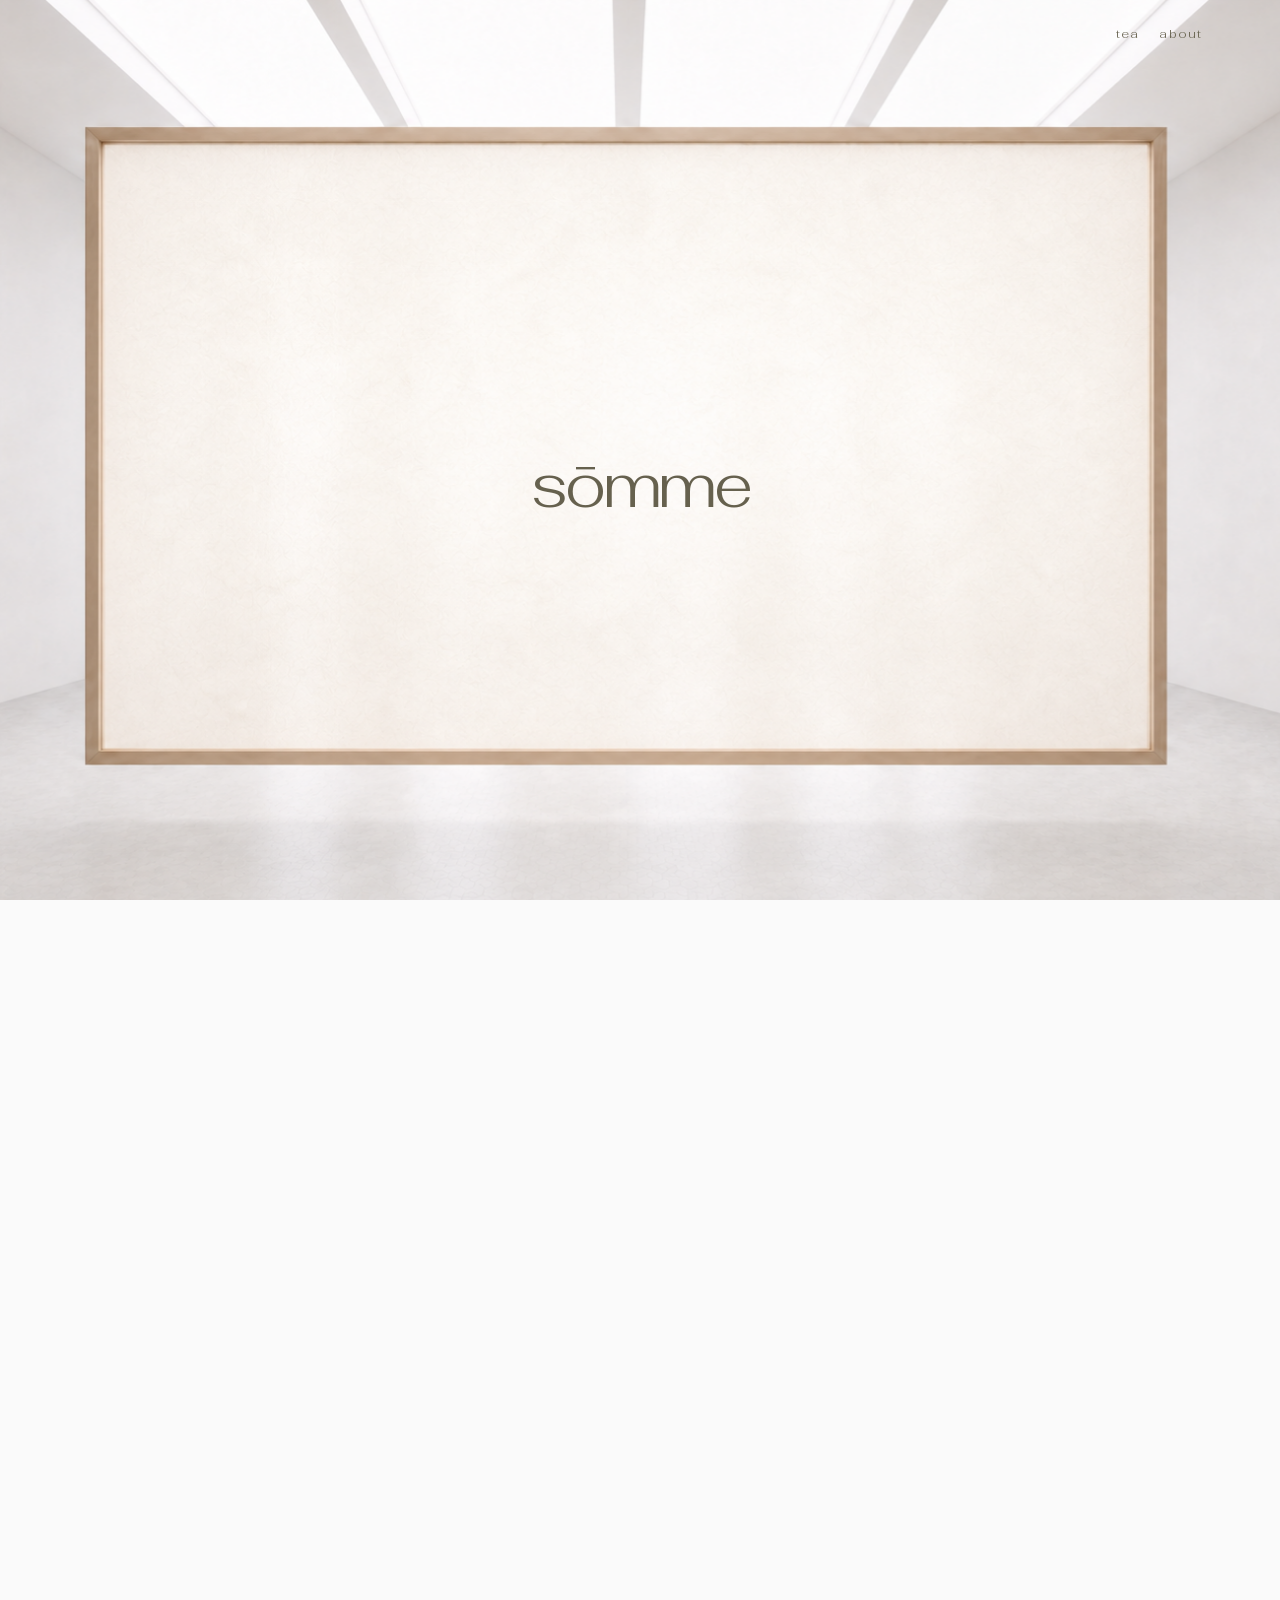
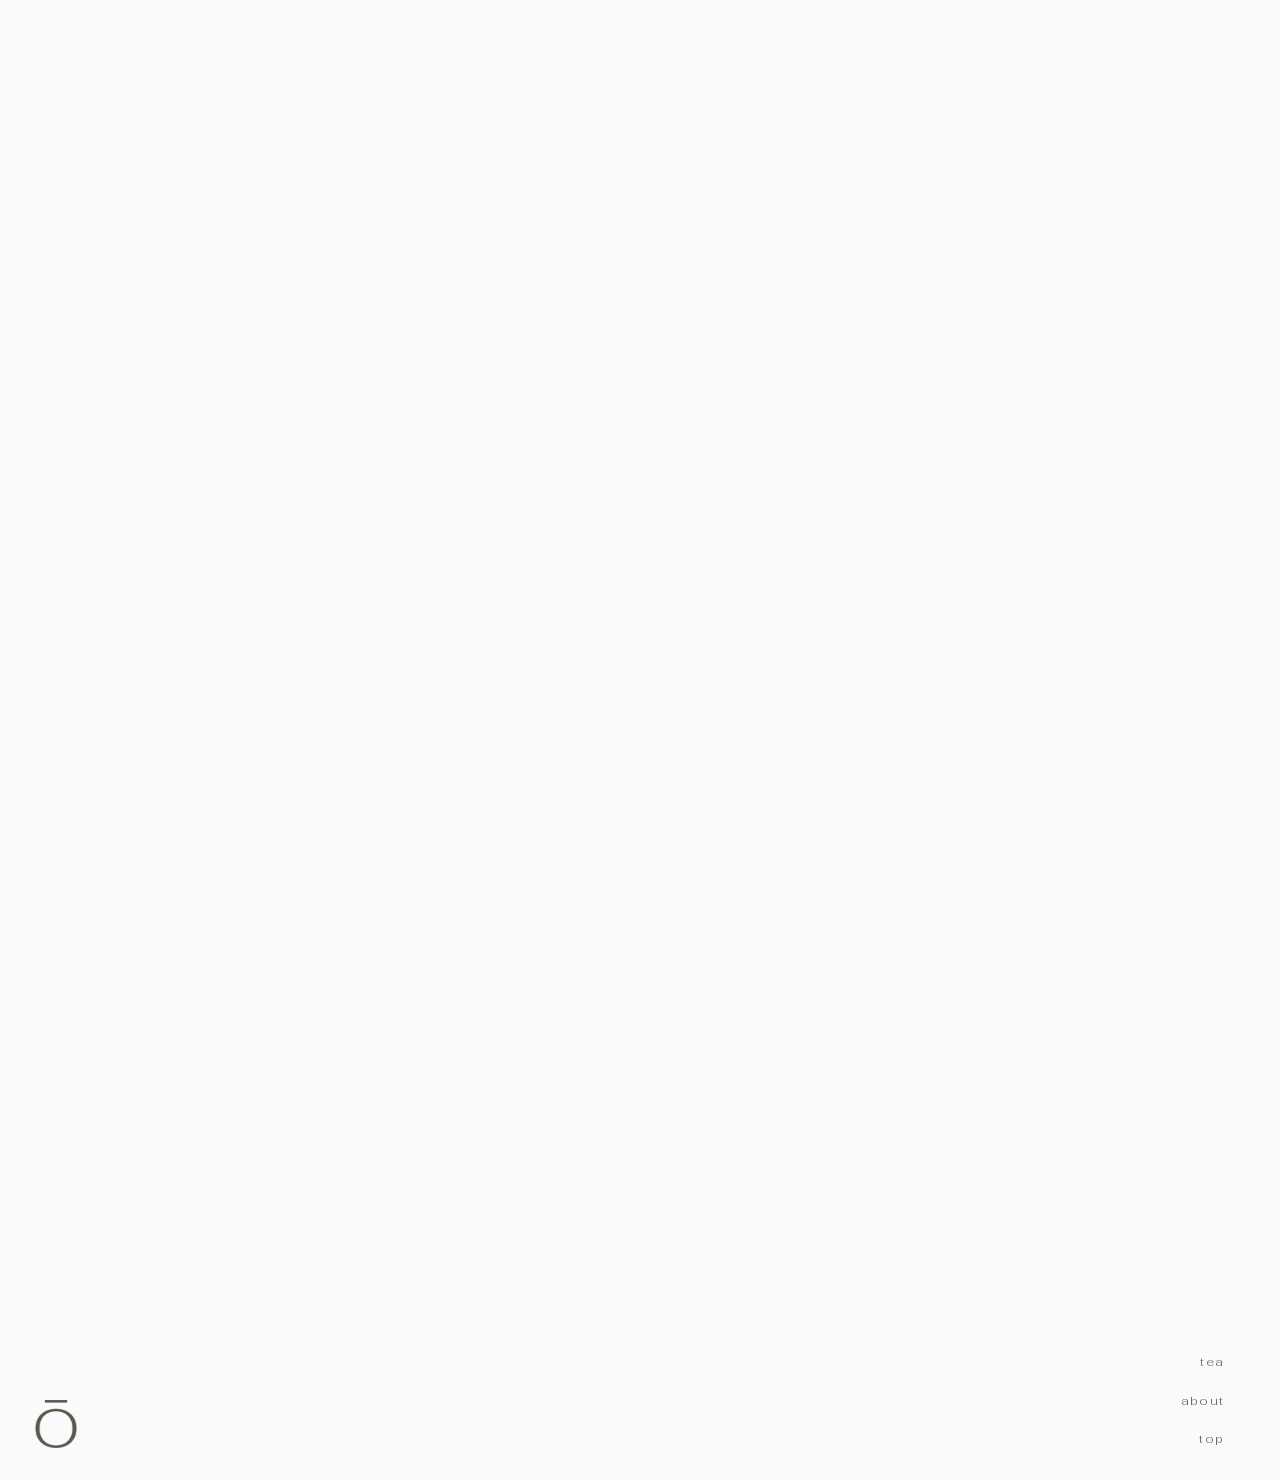
<file: index.html>
<!doctype html>
<html lang="en">
  <head>
    <meta charset="UTF-8" />
    <meta name="viewport" content="width=device-width, initial-scale=1.0" />
    <title>sōmme | arrive to yourself through the senses</title>
    <meta name="description" content="" />
    <link rel="icon" type="image/png" href="/sites/somme/assets/images/favicon.png" />
    <link rel="stylesheet" href="./foundation/shared/styles/base.css" />
    <link rel="stylesheet" href="./foundation/shared/styles/sections/immersive-brand.css" />
    <link rel="stylesheet" href="./foundation/shared/styles/sections/editorial-home.css" />
    <link rel="stylesheet" href="./sites/somme/styles.css" />
  </head>
  <body>
    <div id="app"></div>
    <script type="module" src="./script.js"></script>
  </body>
</html>
</file>
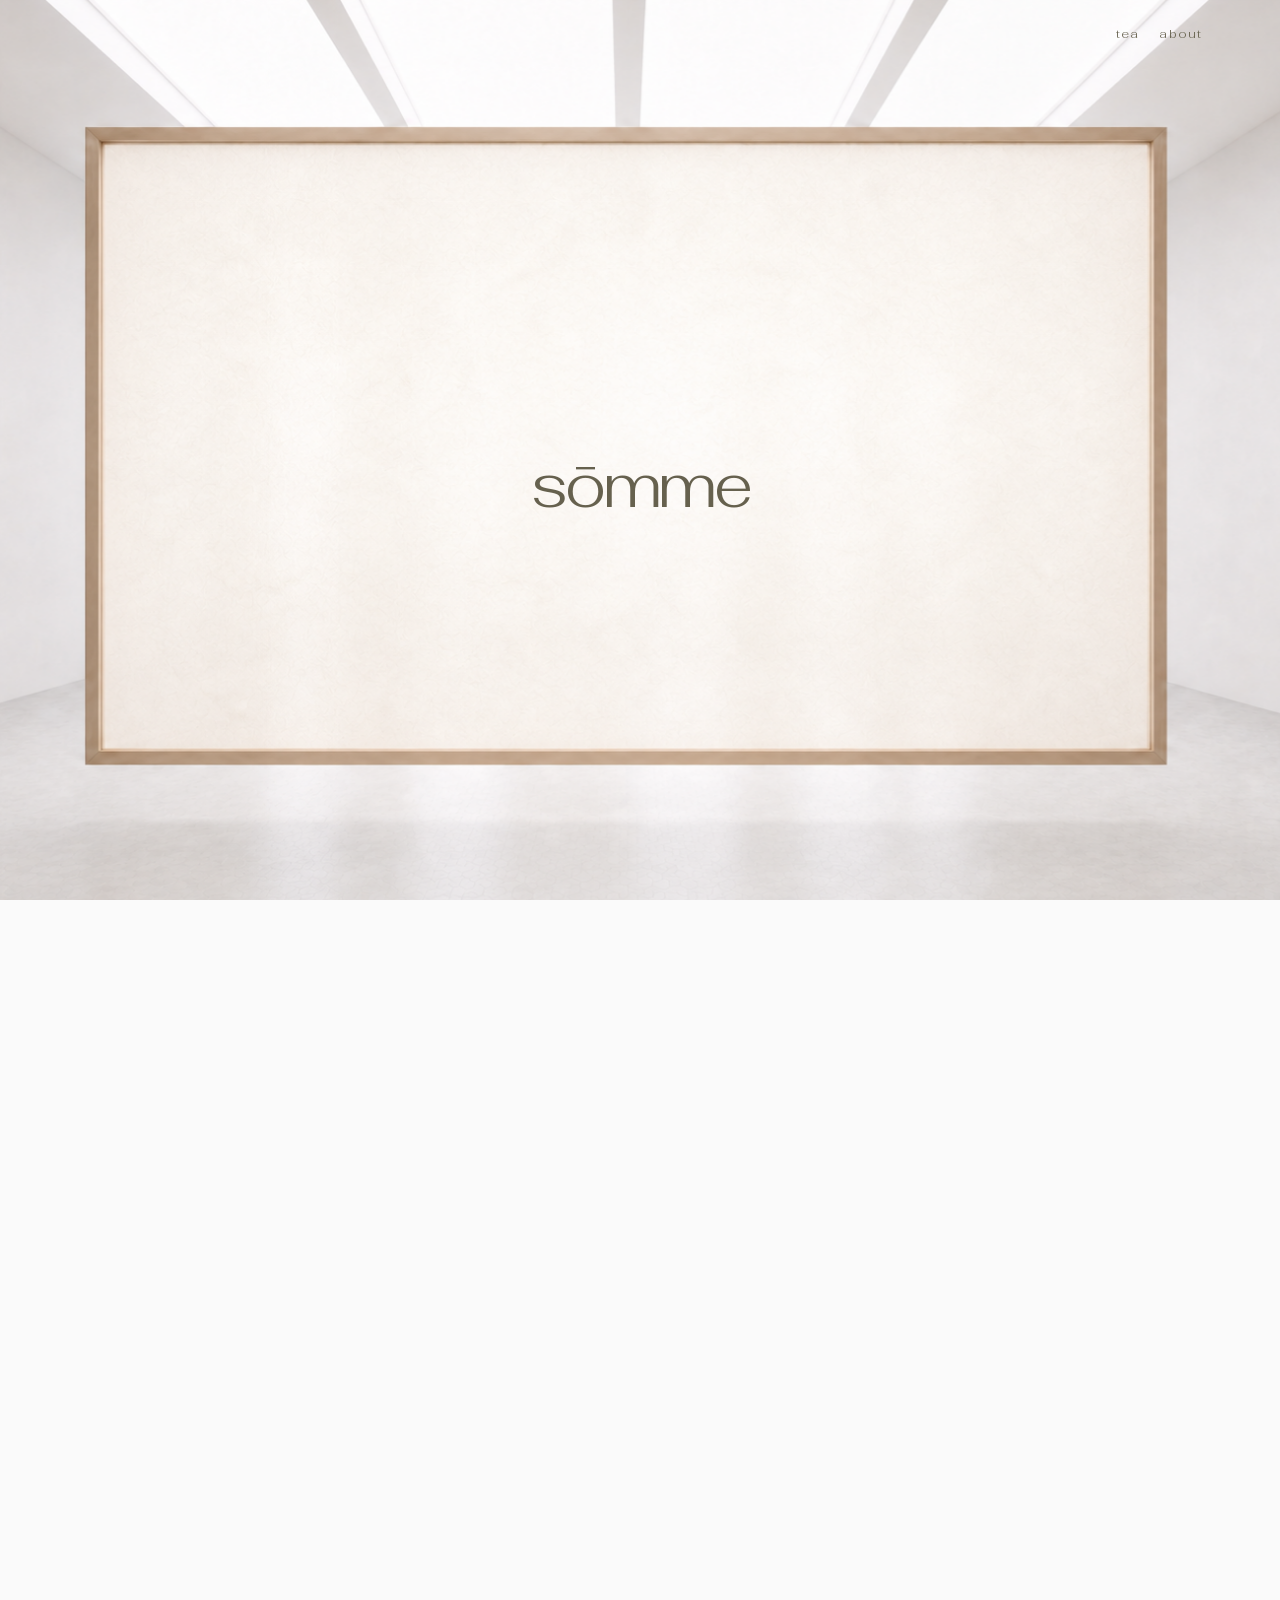
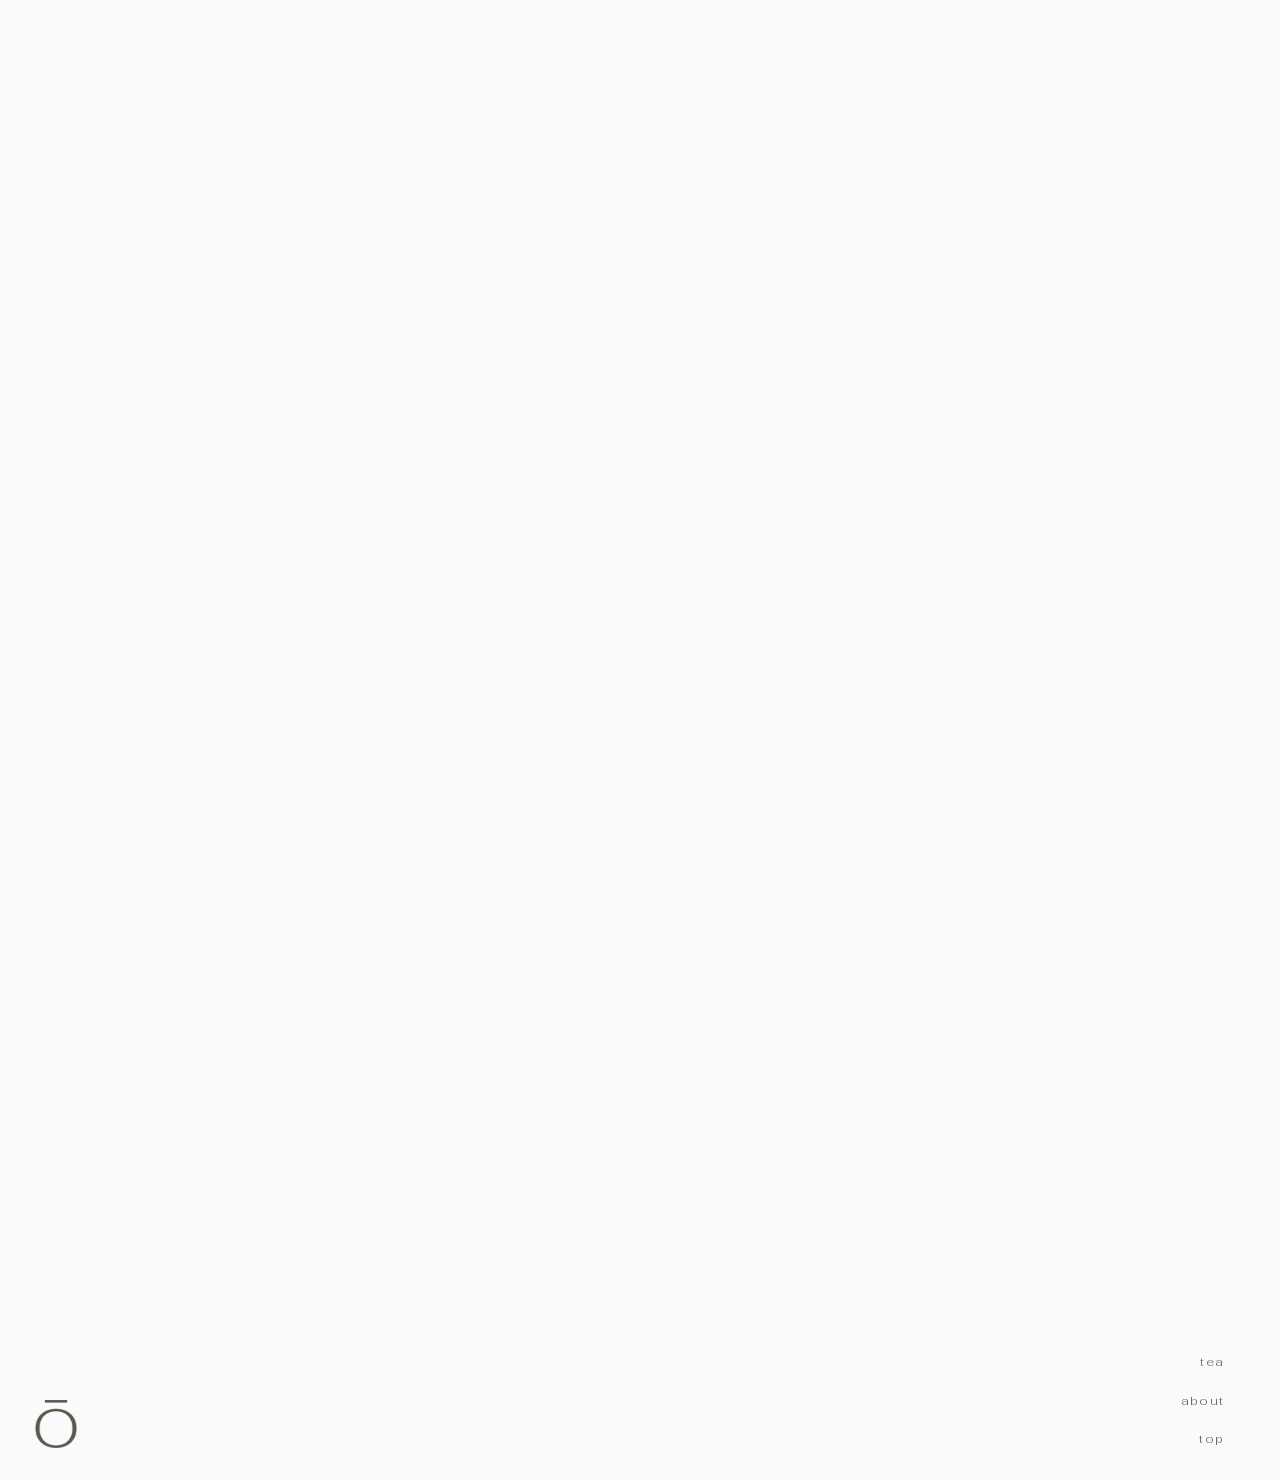
<file: sites/somme/index.html>
<!doctype html>
<html lang="en">
  <head>
    <meta charset="UTF-8" />
    <meta name="viewport" content="width=device-width, initial-scale=1.0" />
    <title>sōmme | arrive to yourself through the senses</title>
    <meta name="description" content="" />
    <link rel="icon" type="image/png" href="./assets/images/favicon.png" />
    <link rel="stylesheet" href="../../foundation/shared/styles/base.css" />
    <link
      rel="stylesheet"
      href="../../foundation/shared/styles/sections/immersive-brand.css"
    />
    <link
      rel="stylesheet"
      href="../../foundation/shared/styles/sections/editorial-home.css"
    />
    <link rel="stylesheet" href="./styles.css" />
  </head>
  <body>
    <div id="app"></div>
    <script type="module" src="./script.js"></script>
  </body>
</html>
</file>
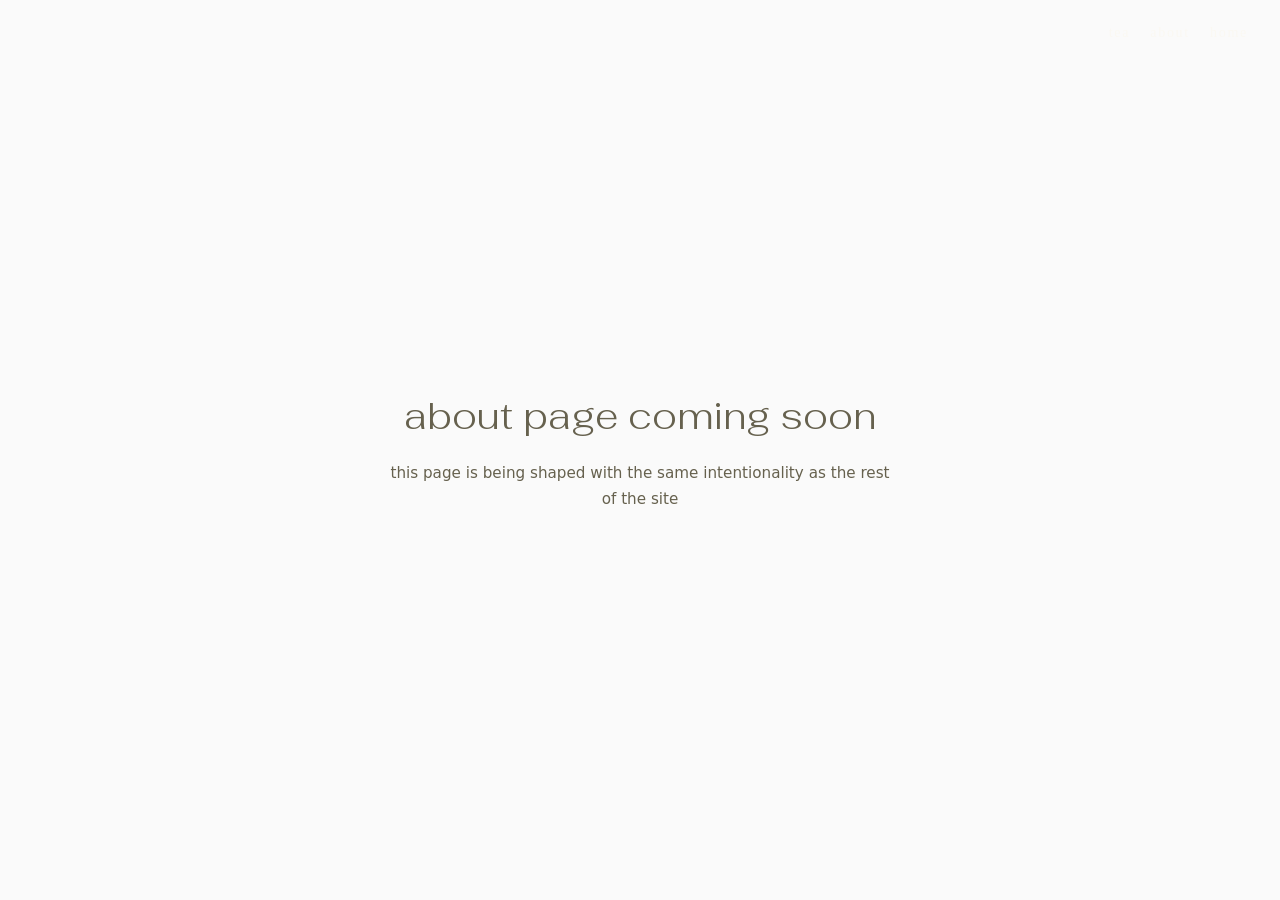
<file: about.html>
<!doctype html>
<html lang="en">
  <head>
    <meta charset="UTF-8" />
    <meta name="viewport" content="width=device-width, initial-scale=1.0" />
    <title>about | sōmme</title>
    <meta name="description" content="" />
    <link rel="icon" type="image/png" href="/sites/somme/assets/images/favicon.png" />
    <link rel="stylesheet" href="./foundation/shared/styles/base.css" />
    <link rel="stylesheet" href="./foundation/shared/styles/sections/immersive-brand.css" />
    <link rel="stylesheet" href="./sites/somme/styles.css" />
    <style>
      body {
        background: #fafafa;
        color: #66614e;
      }

      .about-shell {
        min-height: 100svh;
        display: grid;
        place-items: center;
        padding: 0 clamp(1rem, 2.5vw, 2rem);
      }

      .about-copy {
        max-width: 32rem;
        text-align: center;
      }

      .about-title {
        margin: 0 0 1rem;
        font-family: 'Fahkwang', serif;
        font-size: clamp(1.6rem, 3vw, 2.4rem);
        font-weight: 300;
      }

      .about-body {
        margin: 0;
        font-size: 0.95rem;
        line-height: 1.7;
      }
    </style>
  </head>
  <body>
    <header class="site-header site-header-nav-only">
      <nav class="site-nav" aria-label="Primary">
        <a href="/products/sensual.html">tea</a>
        <a href="/about.html">about</a>
        <a href="/#top">home</a>
      </nav>
    </header>
    <main class="about-shell">
      <section class="about-copy">
        <h1 class="about-title">about page coming soon</h1>
        <p class="about-body">this page is being shaped with the same intentionality as the rest of the site</p>
      </section>
    </main>
  </body>
</html>
</file>
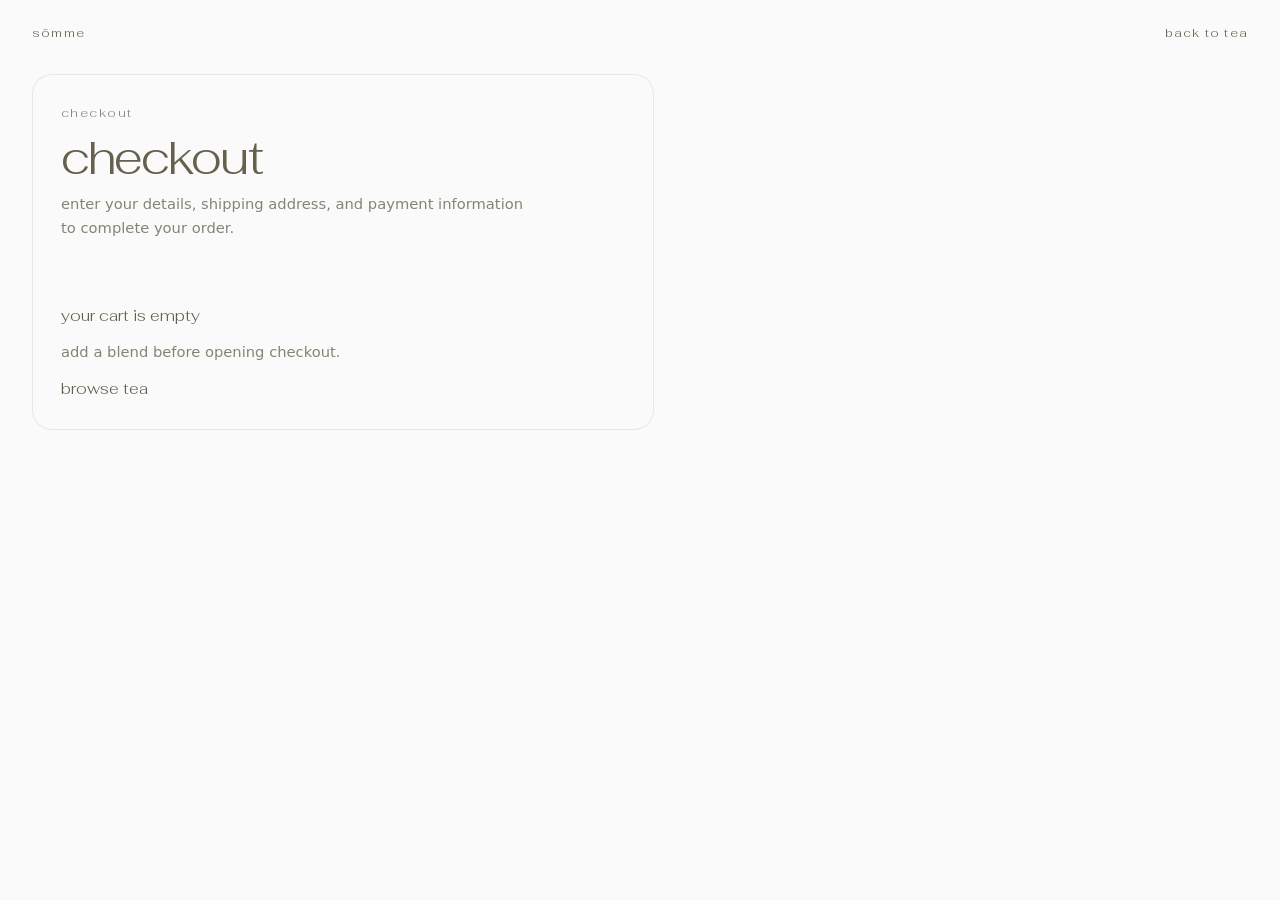
<file: checkout.html>
<!doctype html>
<html lang="en">
  <head>
    <meta charset="UTF-8" />
    <meta name="viewport" content="width=device-width, initial-scale=1.0" />
    <title>checkout | sōmme</title>
    <meta name="description" content="checkout for sōmme" />
    <link rel="icon" type="image/png" href="/sites/somme/assets/images/favicon.png" />
    <link rel="stylesheet" href="./foundation/shared/styles/base.css" />
    <link rel="stylesheet" href="./sites/somme/styles.css" />
    <link rel="stylesheet" href="./sites/somme/checkout.css" />
    <script src="https://web.squarecdn.com/v1/square.js"></script>
  </head>
  <body>
    <div id="app"></div>
    <script type="module" src="./checkout.js"></script>
  </body>
</html>
</file>
<file: foundation/shared/styles/base.css>
:root {
  --page-pad: clamp(1rem, 2.5vw, 2rem);
  --color-page-bg: #fafafa;
  --color-text-primary: #faf8f2;
  --color-text-soft: rgba(250, 248, 242, 0.78);
  --font-body: system-ui, sans-serif;
  --font-display: Georgia, serif;
  --header-height: 4.75rem;
  --hero-scroll-length: 2200svh;
  --hero-tagline-size: clamp(0.95rem, 1.8vw, 1.2rem);
  --background-overlay:
    linear-gradient(180deg, rgba(19, 23, 17, 0.44) 0%, rgba(19, 23, 17, 0.3) 40%, rgba(19, 23, 17, 0.56) 100%),
    rgba(126, 135, 109, 0.12);
  --logo-filter: none;
  --nav-font-size: 0.88rem;
  --nav-letter-spacing: 0.12em;
}

*,
*::before,
*::after {
  box-sizing: border-box;
}

html,
body {
  margin: 0;
  min-height: 100%;
}

body {
  background: var(--color-page-bg);
  color: var(--color-text-primary);
  font-family: var(--font-body);
  line-height: 1.5;
  -webkit-font-smoothing: antialiased;
  text-rendering: optimizeLegibility;
}

img {
  display: block;
  max-width: 100%;
}

a {
  color: inherit;
}
</file>
<file: foundation/shared/styles/sections/immersive-brand.css>
.background-stage {
  position: fixed;
  inset: 0;
  z-index: -2;
  overflow: hidden;
}

.background-image,
.background-overlay,
.background-fade {
  position: absolute;
  inset: 0;
  width: 100%;
  height: 100%;
}

.background-image {
  object-fit: cover;
  transform: scale(1.03);
}

.background-overlay {
  background: var(--background-overlay);
}

.background-fade {
  background: var(--color-page-bg);
  opacity: 0;
  transition: opacity 120ms linear;
}

.site-header,
.site-footer {
  position: relative;
  z-index: 4;
}

.site-shell {
  width: 100vw;
  overflow: hidden;
}

.site-frame {
  width: 100vw;
  transition: width 520ms ease;
}

.site-shell.is-cart-open .site-frame {
  width: calc(100vw - var(--cart-drawer-width, min(25rem, 36vw)));
}

.site-header {
  position: fixed;
  inset: 0 0 auto 0;
  display: flex;
  justify-content: flex-end;
  padding: 1.35rem var(--page-pad);
  transition: width 520ms ease;
  transition-property: width, right;
}

.site-shell.is-cart-open .site-header {
  width: calc(100vw - var(--cart-drawer-width, min(25rem, 36vw)));
  right: var(--cart-drawer-width, min(25rem, 36vw));
}

.site-nav,
.footer-copy {
  display: flex;
  gap: 1.25rem;
}

.site-nav a,
.footer-copy a {
  font-family: var(--font-display);
  font-weight: 300;
  font-size: var(--nav-font-size);
  letter-spacing: var(--nav-letter-spacing);
  text-transform: lowercase;
  text-decoration: none;
  transition: color 420ms ease;
}

.site-header {
  color: var(--color-text-primary);
}

.site-header.is-on-light {
  color: #fafafa;
}

.site-nav a {
  color: inherit;
}

.site-header-controls {
  display: flex;
  align-items: center;
  gap: 1.25rem;
}

.site-cart-link {
  position: relative;
  width: 1.6rem;
  height: 1.6rem;
  display: grid;
  place-items: center;
  opacity: 0;
  visibility: hidden;
  transform: translateY(0.18rem);
  transition: opacity 320ms ease, transform 320ms ease, visibility 320ms linear;
}

.site-cart-link.is-visible {
  opacity: 1;
  visibility: visible;
  transform: translateY(0);
}

.site-cart-link:focus,
.site-cart-link:focus-visible {
  outline: none;
  box-shadow: none;
}

.site-cart-icon {
  width: 1rem;
  height: 1rem;
  object-fit: contain;
}

.site-cart-count {
  position: absolute;
  top: -0.18rem;
  right: -0.26rem;
  min-width: 0.9rem;
  height: 0.9rem;
  padding: 0 0.16rem;
  display: grid;
  place-items: center;
  border-radius: 999px;
  background: var(--color-text-primary);
  color: var(--color-page-bg);
  font-family: var(--font-body);
  font-size: 0.58rem;
  line-height: 1;
}

.cart-drawer {
  position: fixed;
  inset: 0 0 0 auto;
  width: var(--cart-drawer-width, min(25rem, 36vw));
  display: grid;
  grid-template-rows: auto 1fr auto;
  padding: 1.35rem var(--page-pad) 1.5rem;
  background: #fafafa;
  border-left: 1px solid rgba(102, 97, 78, 0.12);
  transform: translateX(100%);
  transition: transform 520ms ease;
  z-index: 5;
}

.site-shell.is-cart-open .cart-drawer {
  transform: translateX(0);
}

.cart-drawer-header,
.cart-drawer-footer,
.cart-drawer-item,
.cart-drawer-item-controls {
  display: flex;
  align-items: center;
}

.cart-drawer-header,
.cart-drawer-footer {
  justify-content: space-between;
  gap: 1rem;
  flex-wrap: wrap;
}

.cart-drawer-title,
.cart-drawer-subtotal-label,
.cart-drawer-subtotal-value,
.cart-drawer-item-title,
.cart-drawer-item-meta,
.cart-drawer-item-price,
.cart-drawer-close,
.cart-drawer-quantity-button,
.cart-drawer-checkout,
.cart-drawer-quantity,
.cart-drawer-empty {
  margin: 0;
  font-family: var(--font-display);
  font-weight: 300;
  color: inherit;
  text-transform: lowercase;
}

.cart-drawer-title {
  font-size: 1rem;
}

.cart-drawer-close,
.cart-drawer-quantity-button,
.cart-drawer-checkout {
  border: 0;
  padding: 0;
  background: transparent;
  cursor: pointer;
}

.cart-drawer-body {
  min-height: 0;
  padding: 2rem 0;
  overflow-y: auto;
}

.cart-drawer-items {
  display: grid;
  gap: 1rem;
}

.cart-drawer-empty {
  color: var(--color-text-soft);
}

.cart-drawer-item {
  align-items: flex-start;
  gap: 0.9rem;
}

.cart-drawer-item-image {
  width: 3.8rem;
  height: 5rem;
  object-fit: contain;
  flex: 0 0 auto;
}

.cart-drawer-item-body {
  display: grid;
  gap: 0.35rem;
  flex: 1 1 auto;
  min-width: 0;
}

.cart-drawer-item-header {
  display: flex;
  align-items: baseline;
  justify-content: space-between;
  gap: 0.75rem;
}

.cart-drawer-item-title {
  font-size: 0.95rem;
}

.cart-drawer-item-meta {
  font-size: 0.78rem;
  color: var(--color-text-soft);
}

.cart-drawer-item-price {
  font-size: 0.84rem;
  text-align: right;
  white-space: nowrap;
}

.cart-drawer-item-controls {
  gap: 0.55rem;
}

.cart-drawer-quantity-button,
.cart-drawer-quantity {
  font-size: 0.82rem;
}

.cart-drawer-checkout {
  font-family: var(--font-display);
  font-weight: 300;
  font-size: 0.92rem;
  letter-spacing: 0;
  text-transform: lowercase;
  text-decoration: underline;
  text-underline-offset: 0.16em;
}

.cart-drawer-checkout:disabled {
  opacity: 0.4;
  cursor: default;
}

.viewport-stage {
  position: fixed;
  inset: 0;
  z-index: 2;
  pointer-events: none;
}

.stage-layer {
  position: absolute;
  inset: 0;
  display: grid;
  place-items: center;
  padding: 0 var(--page-pad);
  opacity: 0;
}

.hero-content {
  display: grid;
  justify-items: center;
  gap: 1.35rem;
  width: min(100%, 48rem);
  text-align: center;
}

.hero-logo {
  width: min(30rem, 58vw);
  filter: var(--logo-filter);
}

.hero-tagline {
  margin: 0;
  font-size: var(--hero-tagline-size);
  letter-spacing: 0.08em;
  text-transform: lowercase;
  color: var(--color-text-soft);
}

.scroll-track {
  position: relative;
}

.hero-track {
  min-height: var(--hero-scroll-length);
}

.site-footer {
  display: flex;
  align-items: end;
  justify-content: flex-end;
  min-height: 75svh;
  padding: 0 var(--page-pad) 2rem;
}

.footer-copy {
  flex-direction: column;
  align-items: flex-end;
}

.footer-favicon {
  position: absolute;
  left: var(--page-pad);
  bottom: 2rem;
  width: clamp(1.9rem, 4vw, 3rem);
  height: auto;
  object-fit: contain;
}

@media (max-width: 820px) {
  :root {
    --header-height: 4rem;
  }

  .site-header {
    padding-top: 1.1rem;
  }

  .site-nav,
  .footer-copy {
    gap: 0.8rem;
  }

  .site-header-controls {
    gap: 0.8rem;
  }

  :root {
    --cart-drawer-width: min(22rem, 88vw);
  }

  .hero-logo {
    width: min(19rem, 72vw);
  }

  .site-footer {
    padding-bottom: 1.35rem;
  }

  .footer-favicon {
    bottom: 1.35rem;
  }
}

@media (prefers-reduced-motion: reduce) {
  .viewport-stage {
    position: relative;
    display: block;
    pointer-events: auto;
  }

  .stage-layer {
    position: relative;
    inset: auto;
    opacity: 1 !important;
    min-height: 100svh;
    padding: calc(var(--header-height) + 3rem) var(--page-pad) 3rem;
  }

  .hero-track {
    min-height: auto;
    padding-bottom: 5rem;
  }
}
</file>
<file: foundation/shared/styles/sections/editorial-home.css>
main {
  position: relative;
  z-index: 3;
}

.page-section {
  position: relative;
}

.section-shell {
  width: calc(100% - (var(--page-pad) * 2));
  margin: 0 auto;
}

.surface-panel {
  border: 1px solid rgba(245, 242, 234, 0.16);
  background: rgba(18, 19, 17, 0.38);
  box-shadow: 0 24px 90px rgba(7, 8, 7, 0.18);
  backdrop-filter: blur(12px);
}

.section-eyebrow {
  margin: 0 0 0.9rem;
  font-family: var(--font-display);
  font-size: 0.82rem;
  font-weight: 300;
  letter-spacing: 0.14em;
  text-transform: lowercase;
  color: var(--color-text-soft);
}

.section-title,
.card-title,
.aside-title {
  margin: 0;
  font-family: var(--font-display);
  font-weight: 300;
  line-height: 1.02;
}

.section-title {
  font-size: clamp(2.45rem, 6vw, 5.75rem);
  letter-spacing: -0.03em;
}

.section-body,
.card-body,
.hero-detail-value,
.detail-list li,
.footer-note,
.footer-brand {
  margin: 0;
  font-size: clamp(0.98rem, 1.6vw, 1.12rem);
  line-height: 1.7;
  color: var(--color-text-soft);
}

.button-row {
  display: flex;
  flex-wrap: wrap;
  gap: 0.85rem;
}

.button-link {
  display: inline-flex;
  align-items: center;
  justify-content: center;
  min-height: 3rem;
  padding: 0.8rem 1.3rem;
  border-radius: 999px;
  text-decoration: none;
  transition:
    transform 180ms ease,
    background-color 180ms ease,
    border-color 180ms ease,
    color 180ms ease;
}

.button-link:hover,
.button-link:focus-visible {
  transform: translateY(-1px);
}

.button-link-primary {
  background: var(--button-bg, #f5f2ea);
  color: var(--button-text, #161713);
}

.button-link-secondary {
  border: 1px solid rgba(245, 242, 234, 0.28);
  background: rgba(245, 242, 234, 0.04);
  color: var(--color-text-primary);
}

.hero-editorial {
  min-height: 100svh;
  padding: calc(var(--header-height) + 3.75rem) 0 4rem;
  display: flex;
  align-items: end;
}

.hero-editorial-shell {
  display: grid;
  grid-template-columns: minmax(0, 1.2fr) minmax(18rem, 0.72fr);
  align-items: end;
  gap: clamp(2rem, 5vw, 4.75rem);
  overflow: hidden;
}

.hero-editorial-intro {
  position: relative;
  z-index: 1;
  display: grid;
  gap: 1.35rem;
  max-width: 44rem;
}

.hero-editorial-background {
  position: absolute;
  inset: 0;
}

.hero-editorial-background-image {
  width: 100%;
  height: 100%;
  object-fit: cover;
  transform: scale(1.03);
}

.hero-brandmark {
  width: min(27rem, 58vw);
  filter: var(--logo-filter);
}

.hero-wordmark {
  margin: 0;
  font-family: var(--font-display);
  font-size: clamp(2.1rem, 6vw, 4.5rem);
  font-weight: 300;
  line-height: 0.92;
  letter-spacing: -0.05em;
  color: var(--color-text-primary);
}

.hero-eyebrow {
  margin-bottom: 0;
}

.hero-tagline-lockup {
  margin-top: -0.15rem;
  white-space: nowrap;
}

.hero-body {
  max-width: 36rem;
}

.hero-editorial-centered {
  align-items: center;
  min-height: 100svh;
  padding: 0;
}

.hero-editorial-centered .hero-editorial-shell {
  position: relative;
  width: 100%;
  margin: 0;
  padding: max(5.5rem, calc(var(--header-height) + 1.5rem)) var(--page-pad) 2rem;
  grid-template-columns: 1fr;
  justify-items: center;
  align-items: center;
  z-index: 1;
  min-height: 100svh;
}

.hero-editorial-centered .hero-editorial-intro {
  justify-items: center;
  text-align: center;
  max-width: 36rem;
  gap: clamp(0.8rem, 2vw, 1.2rem);
}

.hero-editorial-centered .hero-brandmark {
  width: min(16rem, 31vw);
}

.hero-editorial-centered .hero-wordmark {
  font-size: clamp(2rem, 5.5vw, 4rem);
}

.hero-editorial-centered .hero-detail-rail,
.hero-editorial-centered .hero-title,
.hero-editorial-centered .hero-body,
.hero-editorial-centered .button-row {
  display: none;
}

.hero-detail-rail {
  display: grid;
  gap: 1.1rem;
  padding: 1.25rem;
  border-radius: 1.5rem;
}

.hero-detail {
  display: grid;
  gap: 0.25rem;
  padding-top: 0.9rem;
  border-top: 1px solid rgba(245, 242, 234, 0.14);
}

.hero-detail:first-child {
  padding-top: 0;
  border-top: 0;
}

.content-band {
  min-height: 100svh;
  display: flex;
  align-items: center;
  padding: calc(var(--header-height) + 2rem) 0 2rem;
}

.section-intro {
  display: grid;
  gap: 1rem;
  max-width: 40rem;
  margin-bottom: 1.5rem;
}

.split-copy-shell,
.cta-band-shell {
  padding: clamp(1.4rem, 4vw, 2.4rem);
  border-radius: 2rem;
}

.split-copy-shell {
  display: grid;
  grid-template-columns: minmax(0, 1.18fr) minmax(16rem, 0.82fr);
  gap: clamp(1.5rem, 4vw, 3rem);
}

.split-copy-shell-plain {
  padding: 0;
  background: none;
  border: 0;
  box-shadow: none;
  backdrop-filter: none;
}

.split-copy-main {
  display: grid;
  gap: 1rem;
}

.sequence-lines {
  position: relative;
  min-height: clamp(10rem, 18vw, 13rem);
}

.sequence-line {
  position: absolute;
  inset: 0 auto auto 0;
  width: min(100%, 34rem);
  opacity: 0;
  transform: translateY(14px);
  transition:
    opacity 520ms ease,
    transform 520ms ease;
}

.sequence-line.is-active {
  opacity: 1;
  transform: translateY(0);
}

.scroll-sequence-section {
  min-height: calc(max(var(--sequence-line-count), 1) * var(--sequence-step-height, 100svh));
  position: relative;
  z-index: 2;
}

.scroll-sequence-sticky {
  position: sticky;
  top: 0;
  min-height: 100svh;
  display: grid;
  place-items: center;
  padding: calc(var(--header-height) + 2rem) var(--page-pad) 2rem;
}

.scroll-sequence-shell {
  position: relative;
  display: grid;
  place-items: center;
  min-height: 10rem;
  width: min(100%, 52rem);
}

.scroll-sequence-line {
  position: absolute;
  inset: 50% auto auto 50%;
  width: auto;
  max-width: min(100%, 52rem);
  margin: 0;
  font-family: var(--font-display);
  font-size: clamp(1.1rem, 2vw, 1.5rem);
  font-weight: 300;
  line-height: 1.15;
  letter-spacing: -0.03em;
  text-align: center;
  white-space: nowrap;
  overflow-wrap: normal;
  word-break: normal;
  color: var(--color-text-primary);
  opacity: 0;
  transform: translate(-50%, -50%);
  will-change: opacity, transform;
}

.tea-feature-section {
  min-height: calc(max(var(--tea-step-count), 1) * 95svh);
  position: relative;
  overscroll-behavior: contain;
}

.tea-feature-sticky {
  position: sticky;
  top: 0;
  min-height: 100svh;
  display: grid;
  place-items: center;
  padding: 0;
}

.tea-feature-shell {
  display: grid;
  justify-items: center;
  gap: 0;
  width: 100vw;
  margin-left: calc(var(--page-pad) * -1);
  margin-right: calc(var(--page-pad) * -1);
}

.tea-feature-intro {
  display: grid;
  justify-items: center;
}

.tea-card-grid {
  display: flex;
  gap: 0;
  width: 100%;
  align-items: start;
}

.tea-card {
  margin: 0;
  display: grid;
  gap: 0;
  align-content: start;
  flex: 1 1 0;
  min-width: 0;
  opacity: 0;
  position: relative;
  margin-inline: calc(-1.5px * var(--tea-overlap-progress, 0));
  z-index: 1;
  transition: flex-grow 420ms ease;
  will-change: opacity, transform;
}

.tea-card-link {
  color: inherit;
  text-decoration: none;
  cursor: pointer;
}

.tea-card-link:focus-visible {
  outline: 1px solid rgba(250, 250, 250, 0.85);
  outline-offset: -1px;
}

.tea-card-frame {
  width: 100%;
  height: 100svh;
  overflow: hidden;
}

.tea-card-image {
  width: calc(100% + (6px * var(--tea-overlap-progress, 0)));
  height: 100%;
  margin-left: calc(-3px * var(--tea-overlap-progress, 0));
  object-fit: cover;
  transform: scaleX(var(--tea-image-scale, 1));
  transform-origin: center;
}

@media (hover: hover) and (pointer: fine) {
  .tea-feature-section[data-tea-interactive='true'] .tea-card-grid[data-active-card] .tea-card {
    z-index: 1;
  }

  .tea-feature-section[data-tea-interactive='true'] .tea-card-grid[data-active-card='0'] .tea-card:nth-child(1),
  .tea-feature-section[data-tea-interactive='true'] .tea-card-grid[data-active-card='1'] .tea-card:nth-child(2),
  .tea-feature-section[data-tea-interactive='true'] .tea-card-grid[data-active-card='2'] .tea-card:nth-child(3) {
    z-index: 2;
  }

  .tea-feature-section[data-tea-interactive='true'] .tea-card-grid[data-active-card] .tea-card-image {
    transform: scaleX(calc(var(--tea-image-scale, 1) + 0.01));
  }

  .tea-feature-section[data-tea-interactive='true'] .tea-card-grid[data-active-card='0'] .tea-card:nth-child(1) {
    flex-grow: 1.05;
  }

  .tea-feature-section[data-tea-interactive='true'] .tea-card-grid[data-active-card='0'] .tea-card:nth-child(2),
  .tea-feature-section[data-tea-interactive='true'] .tea-card-grid[data-active-card='0'] .tea-card:nth-child(3) {
    flex-grow: 0.975;
  }

  .tea-feature-section[data-tea-interactive='true'] .tea-card-grid[data-active-card='1'] .tea-card:nth-child(2) {
    flex-grow: 1.05;
  }

  .tea-feature-section[data-tea-interactive='true'] .tea-card-grid[data-active-card='1'] .tea-card:nth-child(1),
  .tea-feature-section[data-tea-interactive='true'] .tea-card-grid[data-active-card='1'] .tea-card:nth-child(3) {
    flex-grow: 0.975;
  }

  .tea-feature-section[data-tea-interactive='true'] .tea-card-grid[data-active-card='2'] .tea-card:nth-child(3) {
    flex-grow: 1.05;
  }

  .tea-feature-section[data-tea-interactive='true'] .tea-card-grid[data-active-card='2'] .tea-card:nth-child(1),
  .tea-feature-section[data-tea-interactive='true'] .tea-card-grid[data-active-card='2'] .tea-card:nth-child(2) {
    flex-grow: 0.975;
  }
}

.tea-card-name,
.tea-blend-link {
  margin: 0;
  font-size: clamp(0.92rem, 1.4vw, 1.04rem);
  line-height: 1.4;
  letter-spacing: 0.04em;
  color: #fafafa;
}

.tea-blend-detail {
  display: grid;
  justify-items: center;
  gap: 0.8rem;
  max-width: 30rem;
  text-align: center;
  opacity: 0;
  transform: translateY(18px);
  will-change: opacity, transform;
}

.tea-blend-name {
  margin: 0;
  font-family: var(--font-display);
  font-size: clamp(1.8rem, 4vw, 3rem);
  font-weight: 300;
  line-height: 1.02;
  color: #fafafa;
}

.tea-blend-body {
  max-width: 28rem;
  color: #fafafa;
}

.tea-blend-link {
  text-decoration: underline;
  text-underline-offset: 0.18em;
}

.tea-card-overlay {
  position: absolute;
  inset: 50% 8% auto auto;
  transform: translateY(-50%);
  display: grid;
  justify-items: end;
  gap: 0.4rem;
  width: max-content;
  max-width: none;
  text-align: right;
  z-index: 1;
}

.tea-card-overlay-title,
.tea-card-overlay-line {
  margin: 0;
  font-family: var(--font-display);
  color: #fafafa;
  opacity: 0;
  white-space: nowrap;
}

.tea-card-overlay-title {
  font-size: clamp(1.45rem, 3vw, 2.4rem);
  line-height: 1;
  letter-spacing: -0.03em;
}

.tea-card-overlay-line {
  font-size: clamp(0.85rem, 1.3vw, 1rem);
  line-height: 1.3;
}

.tea-card-overlay-ingredients {
  display: grid;
  justify-items: end;
  gap: 0.4rem;
  margin-top: 1.4em;
}

.tea-card-overlay-ingredient {
  font-size: clamp(0.82rem, 1.2vw, 0.95rem);
}

.split-copy-aside {
  align-self: start;
  padding-left: clamp(0rem, 3vw, 1rem);
}

.aside-title {
  margin-bottom: 1rem;
  font-size: clamp(1.25rem, 2.2vw, 1.7rem);
}

.detail-list {
  margin: 0;
  padding: 0;
  list-style: none;
  display: grid;
  gap: 0.75rem;
}

.detail-list li {
  padding-top: 0.75rem;
  border-top: 1px solid rgba(245, 242, 234, 0.14);
}

.card-grid,
.timeline-grid {
  display: grid;
  grid-template-columns: repeat(3, minmax(0, 1fr));
  gap: 1rem;
}

.info-card,
.timeline-step {
  padding: 1.35rem;
  border-radius: 1.6rem;
}

.card-title {
  margin-bottom: 0.7rem;
  font-size: clamp(1.55rem, 2.5vw, 2rem);
}

.timeline-index {
  margin: 0 0 1.2rem;
  font-size: 0.78rem;
  letter-spacing: 0.2em;
  text-transform: uppercase;
  color: rgba(245, 242, 234, 0.62);
}

.cta-band-shell {
  display: flex;
  align-items: end;
  justify-content: space-between;
  gap: 1.5rem;
}

.cta-copy {
  max-width: 38rem;
  display: grid;
  gap: 0.9rem;
}

[data-reveal] {
  opacity: 0;
  transform: translateY(32px);
  transition:
    opacity 1200ms ease,
    transform 1200ms cubic-bezier(0.22, 1, 0.36, 1);
}

[data-reveal].is-visible {
  opacity: 1;
  transform: translateY(0);
}

.site-header {
  display: flex;
  align-items: center;
  justify-content: space-between;
  gap: 1rem;
}

.site-header-nav-only {
  justify-content: flex-end;
}

.site-brand {
  display: inline-flex;
  align-items: center;
  gap: 0.8rem;
  text-decoration: none;
}

.site-brand-mark {
  width: clamp(1.65rem, 2.4vw, 2rem);
  height: clamp(1.65rem, 2.4vw, 2rem);
  object-fit: contain;
}

.site-brand-label {
  font-family: var(--font-display);
  font-size: 1rem;
  font-weight: 300;
  letter-spacing: 0.08em;
  text-transform: lowercase;
}

.site-nav {
  align-items: center;
}

.site-header-cta {
  margin-left: auto;
}

.site-footer {
  display: grid;
  grid-template-columns: minmax(0, 1fr) auto;
  gap: 1.5rem;
  align-items: end;
  min-height: 100svh;
  padding-top: calc(var(--header-height) + 2rem);
}

.footer-meta {
  display: grid;
  gap: 0.55rem;
}

.footer-brand {
  font-family: var(--font-display);
  font-size: clamp(1.4rem, 3vw, 2.2rem);
  color: var(--color-text-primary);
}

@media (max-width: 980px) {
  .hero-editorial-shell,
  .split-copy-shell,
  .card-grid,
  .timeline-grid,
  .cta-band-shell,
  .site-footer {
    grid-template-columns: 1fr;
  }

  .hero-editorial {
    min-height: auto;
    padding-top: calc(var(--header-height) + 4.5rem);
  }

  .hero-detail-rail {
    max-width: 32rem;
  }

  .site-header {
    flex-wrap: wrap;
    align-items: flex-start;
  }

  .site-header-cta {
    margin-left: 0;
  }

  .hero-editorial-centered {
    min-height: 100svh;
  }

  .hero-editorial-centered .hero-brandmark {
    width: min(12rem, 44vw);
  }

  .hero-editorial-centered .hero-wordmark {
    font-size: clamp(1.7rem, 6vw, 3rem);
  }

  .hero-editorial-centered .hero-editorial-shell {
    padding: calc(var(--header-height) + 3.5rem) var(--page-pad) 2rem;
  }

  .content-band {
    padding: calc(var(--header-height) + 1.75rem) 0 1.75rem;
  }

  .sequence-lines {
    min-height: 11rem;
  }

  .scroll-sequence-line {
    max-width: min(100%, 34rem);
    font-size: clamp(0.95rem, 2.4vw, 1.2rem);
  }

  .tea-card-grid {
    gap: 0;
  }

  .tea-card-overlay {
    inset-inline-end: 6%;
  }
}

@media (max-width: 640px) {
  .hero-editorial-centered {
    min-height: 100svh;
  }

  .hero-editorial-centered .hero-editorial-intro {
    max-width: min(100%, 18rem);
    gap: 0.8rem;
  }

  .hero-editorial-centered .hero-brandmark {
    width: min(9rem, 42vw);
  }

  .hero-editorial-centered .hero-wordmark {
    font-size: clamp(1.45rem, 8vw, 2.3rem);
  }

  .hero-editorial-centered .hero-editorial-shell {
    padding: calc(var(--header-height) + 3rem) var(--page-pad) 1.5rem;
  }

  .content-band {
    padding: calc(var(--header-height) + 1.25rem) 0 1.25rem;
  }

  .sequence-lines {
    min-height: 12rem;
  }

  .sequence-line {
    width: min(100%, 18rem);
  }

  .scroll-sequence-sticky {
    padding: calc(var(--header-height) + 1.5rem) var(--page-pad) 1.5rem;
  }

  .scroll-sequence-line {
    max-width: none;
    font-size: clamp(0.72rem, 3vw, 0.92rem);
    white-space: nowrap;
    overflow-wrap: normal;
  }

  .tea-feature-sticky {
    padding: 0;
  }

  .tea-card-grid {
    grid-template-columns: repeat(3, minmax(0, 1fr));
    gap: 0;
  }

  .tea-card {
    gap: 0.65rem;
  }

  .tea-card-frame {
    height: 56svh;
  }

  .tea-card-overlay {
    gap: 0.25rem;
    inset-inline-end: 5%;
  }

  .tea-card-overlay-title {
    font-size: clamp(0.95rem, 4vw, 1.2rem);
  }

  .tea-card-overlay-line {
    font-size: clamp(0.56rem, 2.2vw, 0.72rem);
  }

  .tea-card-overlay-ingredient {
    font-size: clamp(0.52rem, 2vw, 0.68rem);
  }

  .tea-card-overlay-ingredients {
    gap: 0.25rem;
    margin-top: 1.2em;
  }

  .tea-card-name,
  .tea-blend-link {
    font-size: 0.8rem;
  }

  .tea-blend-detail {
    max-width: min(100%, 18rem);
  }

  .tea-blend-name {
    font-size: clamp(1.3rem, 6vw, 1.9rem);
  }

  .site-footer {
    padding-top: calc(var(--header-height) + 1.25rem);
  }
}

@media (max-width: 720px) {
  .section-shell {
    width: calc(100% - (var(--page-pad) * 2));
  }

  .split-copy-shell,
  .cta-band-shell {
    border-radius: 1.4rem;
  }

  .info-card,
  .timeline-step,
  .hero-detail-rail {
    border-radius: 1.25rem;
  }
}
</file>
<file: sites/somme/styles.css>
@font-face {
  font-family: 'Fahkwang';
  src: url('./assets/fonts/fahkwang/Fahkwang-Light.ttf') format('truetype');
  font-weight: 300;
  font-style: normal;
}

@font-face {
  font-family: 'Fahkwang';
  src: url('./assets/fonts/fahkwang/Fahkwang-ExtraLight.ttf') format('truetype');
  font-weight: 200;
  font-style: normal;
}

@font-face {
  font-family: 'Red Hat Text';
  src: url('./assets/fonts/red-hat-text/RedHatText-VariableFont_wght.ttf')
    format('truetype');
  font-weight: 300 700;
  font-style: normal;
}

:root {
  --button-bg: #f2ede3;
  --button-text: #141612;
}

html {
  scroll-behavior: smooth;
}

body.home-room-journey {
  --room-progress: 0;
}

.home-room-journey .background-image {
  transform-origin: 82% 62%;
  transform:
    translate3d(calc(var(--room-progress) * -33vw), calc(var(--room-progress) * -3vh), 0)
    scale(calc(1.03 + var(--room-progress) * 1.55));
  will-change: transform;
}

.home-room-journey .hero-editorial-centered {
  min-height: 420svh;
  align-items: start;
}

.home-room-journey .hero-editorial-centered .hero-editorial-shell {
  position: sticky;
  top: 0;
}

.home-room-journey .hero-editorial-intro {
  opacity: calc(1 - min(1, var(--room-progress) * 3));
  transform: translate3d(0, calc(var(--room-progress) * -2rem), 0);
  will-change: opacity, transform;
}

@media (prefers-reduced-motion: reduce) {
  .home-room-journey .background-image,
  .home-room-journey .hero-editorial-intro {
    transform: none;
  }

  .home-room-journey .hero-editorial-intro {
    opacity: 1;
  }

  .home-room-journey .hero-editorial-centered {
    min-height: 100svh;
  }
}
</file>
<file: sites/somme/checkout.css>
body {
  background: #fafafa;
  color: #66614e;
}

.checkout-page {
  min-height: 100svh;
  padding: 1.5rem clamp(1rem, 2.5vw, 2rem) 2.5rem;
}

.checkout-header {
  display: flex;
  justify-content: space-between;
  align-items: center;
  gap: 1rem;
  margin-bottom: 2rem;
  font-family: 'Fahkwang', serif;
  font-size: 0.76rem;
  font-weight: 300;
  letter-spacing: 0.1em;
  text-transform: lowercase;
}

.checkout-home,
.checkout-back,
.checkout-link {
  text-decoration: none;
}

.checkout-shell {
  display: grid;
  grid-template-columns: minmax(0, 1.05fr) minmax(20rem, 0.95fr);
  gap: clamp(1.25rem, 3vw, 2rem);
  align-items: start;
}

.checkout-panel {
  border: 1px solid rgba(102, 97, 78, 0.12);
  border-radius: 1.25rem;
  padding: clamp(1.2rem, 3vw, 1.75rem);
  background: #fafafa;
}

.checkout-kicker,
.checkout-muted,
.checkout-status,
.checkout-item-meta,
.checkout-label,
.checkout-summary-note {
  margin: 0;
  font-size: 0.92rem;
  line-height: 1.65;
  color: rgba(102, 97, 78, 0.78);
}

.checkout-kicker,
.checkout-title,
.checkout-section-title,
.checkout-item-name,
.checkout-total-label,
.checkout-total-value,
.checkout-submit,
.checkout-link {
  margin: 0;
  font-family: 'Fahkwang', serif;
  font-weight: 300;
  text-transform: lowercase;
}

.checkout-kicker {
  font-size: 0.78rem;
  letter-spacing: 0.12em;
}

.checkout-title {
  font-size: clamp(2rem, 4vw, 3rem);
  line-height: 0.95;
  letter-spacing: -0.04em;
}

.checkout-section-title {
  font-size: 1rem;
}

.checkout-copy {
  display: grid;
  gap: 0.7rem;
  margin-bottom: 1.5rem;
  max-width: 30rem;
}

.checkout-status {
  min-height: 1.5rem;
  margin-bottom: 1rem;
}

.checkout-status[data-tone='error'] {
  color: #8f4d4d;
}

.checkout-status[data-tone='success'] {
  color: #4f7756;
}

.checkout-form {
  display: grid;
  gap: 1.25rem;
}

.checkout-section {
  display: grid;
  gap: 0.9rem;
}

.checkout-grid {
  display: grid;
  gap: 0.85rem;
}

.checkout-grid-two {
  grid-template-columns: repeat(2, minmax(0, 1fr));
}

.checkout-field {
  display: grid;
  gap: 0.45rem;
}

.checkout-label {
  font-size: 0.78rem;
  letter-spacing: 0.08em;
  text-transform: lowercase;
}

.checkout-input,
#card-container {
  width: 100%;
  min-height: 3.25rem;
  border: 1px solid rgba(102, 97, 78, 0.14);
  border-radius: 0.95rem;
  background: #fff;
}

.checkout-input {
  padding: 0.88rem 1rem;
  font: inherit;
  color: inherit;
  appearance: none;
  -webkit-appearance: none;
}

.checkout-input:focus {
  outline: none;
  border-color: rgba(102, 97, 78, 0.26);
  box-shadow: 0 0 0 3px rgba(227, 221, 210, 0.65);
}

#card-container {
  padding: 0.88rem 1rem;
}

.checkout-select {
  padding-right: 2.5rem;
}

.checkout-submit {
  min-height: 3.15rem;
  margin-top: 0.25rem;
  border: 0;
  border-radius: 999px;
  background: #f2ede3;
  color: #141612;
  cursor: pointer;
  transition: opacity 180ms ease, transform 180ms ease;
}

.checkout-submit:disabled {
  cursor: wait;
  opacity: 0.72;
}

.checkout-submit:not(:disabled):hover,
.checkout-submit:not(:disabled):focus-visible {
  transform: translateY(-1px);
}

.checkout-summary {
  display: grid;
  gap: 1rem;
}

.checkout-items {
  display: grid;
  gap: 1rem;
}

.checkout-item {
  display: grid;
  grid-template-columns: 4.5rem minmax(0, 1fr);
  gap: 0.9rem;
  align-items: start;
}

.checkout-item-image {
  width: 4.5rem;
  height: 5.6rem;
  object-fit: contain;
  background: #fff;
  border-radius: 0.9rem;
  padding: 0.25rem;
}

.checkout-item-copy {
  display: grid;
  gap: 0.2rem;
  padding-top: 0.15rem;
}

.checkout-item-name {
  font-size: 0.98rem;
}

.checkout-summary-total {
  display: flex;
  justify-content: space-between;
  gap: 1rem;
  padding-top: 1rem;
  border-top: 1px solid rgba(102, 97, 78, 0.14);
}

.checkout-total-label,
.checkout-total-value {
  font-size: 1rem;
}

.checkout-empty,
.checkout-success {
  display: grid;
  gap: 0.75rem;
  max-width: 24rem;
}

@media (max-width: 860px) {
  .checkout-shell {
    grid-template-columns: 1fr;
  }

  .checkout-page {
    padding-bottom: 2rem;
  }

  .checkout-grid-two {
    grid-template-columns: 1fr;
  }
}

@media (max-width: 640px) {
  .checkout-header {
    flex-direction: column;
    align-items: flex-start;
    gap: 0.6rem;
  }

  .checkout-panel {
    border-radius: 1rem;
    padding: 1rem;
  }
}
</file>
